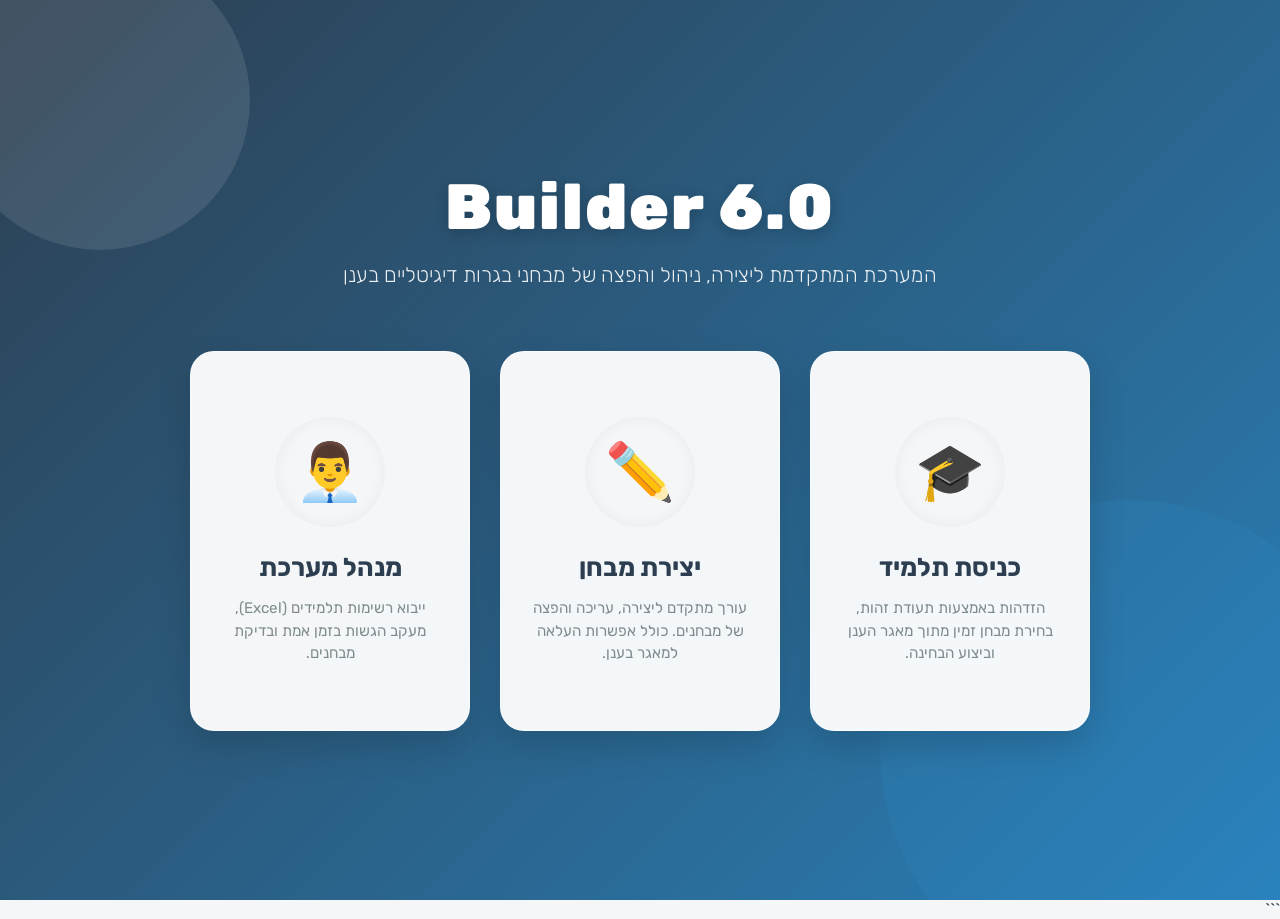
<file: index.html>
<!DOCTYPE html>
<html lang="he" dir="rtl">
<head>
    <meta charset="UTF-8">
    <meta name="viewport" content="width=device-width, initial-scale=1.0">
    <title>Builder 6.0 - כניסה</title>
    <link rel="preconnect" href="https://fonts.googleapis.com">
    <link rel="preconnect" href="https://fonts.gstatic.com" crossorigin>
    <link href="https://fonts.googleapis.com/css2?family=Rubik:wght@300;400;500;700;900&display=swap" rel="stylesheet">
    <link rel="stylesheet" href="style.css">
    <style>
        .welcome-wrapper {
            display: flex;
            flex-direction: column;
            align-items: center;
            justify-content: center;
            min-height: 100vh;
            background: linear-gradient(135deg, var(--primary) 0%, #2980b9 100%);
            position: relative;
            overflow: hidden;
            padding: 20px;
        }
        .circle { position: absolute; border-radius: 50%; opacity: 0.1; z-index: 0; pointer-events: none; }
        .circle-1 { width: 300px; height: 300px; background: white; top: -50px; left: -50px; }
        .circle-2 { width: 500px; height: 500px; background: var(--accent); bottom: -100px; right: -100px; }
        .header-content { text-align: center; color: white; z-index: 1; margin-bottom: 60px; animation: fadeInDown 0.8s ease-out; }
        .main-title { font-size: 4rem; font-weight: 900; margin: 0; letter-spacing: 2px; text-shadow: 0 4px 15px rgba(0,0,0,0.2); }
        .sub-title { font-size: 1.3rem; margin-top: 15px; opacity: 0.9; font-weight: 300; max-width: 600px; line-height: 1.5; }
        .cards-container { display: flex; gap: 30px; z-index: 1; animation: fadeInUp 0.8s ease-out 0.2s backwards; flex-wrap: wrap; justify-content: center; }
        
        /* כרטיסיות מוגדרות כ-div במקום כקישור רגיל כדי לתמוך בסיסמה */
        .welcome-card { background: rgba(255, 255, 255, 0.95); border: 1px solid rgba(255, 255, 255, 0.5); border-radius: 24px; width: 280px; height: 380px; display: flex; flex-direction: column; align-items: center; justify-content: center; transition: all 0.4s cubic-bezier(0.175, 0.885, 0.32, 1.275); cursor: pointer; text-decoration: none; color: var(--primary); padding: 30px; text-align: center; box-shadow: 0 15px 35px rgba(0,0,0,0.15); position: relative; overflow: hidden; }
        .welcome-card::before { content: ''; position: absolute; top: 0; left: 0; width: 100%; height: 100%; background: linear-gradient(to bottom, rgba(52, 152, 219, 0.1), transparent); opacity: 0; transition: opacity 0.3s; }
        .welcome-card:hover { transform: translateY(-15px) scale(1.02); box-shadow: 0 25px 50px rgba(0,0,0,0.25); border-color: var(--accent); }
        .welcome-card:hover::before { opacity: 1; }
        .card-icon-wrapper { background: #f4f6f8; width: 110px; height: 110px; border-radius: 50%; display: flex; align-items: center; justify-content: center; margin-bottom: 25px; transition: all 0.5s; box-shadow: inset 0 0 15px rgba(0,0,0,0.05); }
        .welcome-card:hover .card-icon-wrapper { background: var(--accent); color: white; transform: rotateY(180deg); }
        .card-icon { font-size: 3.5rem; transition: transform 0.5s; }
        .welcome-card:hover .card-icon { transform: rotateY(-180deg); }
        .card-title { font-size: 1.6rem; font-weight: 700; margin-bottom: 15px; color: var(--primary); }
        .card-desc { font-size: 0.95rem; color: #7f8c8d; line-height: 1.5; }
        @keyframes fadeInDown { from { opacity: 0; transform: translateY(-30px); } to { opacity: 1; transform: translateY(0); } }
        @keyframes fadeInUp { from { opacity: 0; transform: translateY(30px); } to { opacity: 1; transform: translateY(0); } }
        @media (max-width: 900px) { .cards-container { flex-direction: column; align-items: center; } .welcome-card { width: 85%; height: auto; } }
    </style>
</head>
<body>
    <div class="welcome-wrapper">
        <div class="circle circle-1"></div>
        <div class="circle circle-2"></div>
        <div class="header-content">
            <h1 class="main-title">Builder 6.0</h1>
            <div class="sub-title">המערכת המתקדמת ליצירה, ניהול והפצה של מבחני בגרות דיגיטליים בענן</div>
        </div>
        <div class="cards-container">
            
            <a href="student_login.html" class="welcome-card">
                <div class="card-icon-wrapper"><div class="card-icon">🎓</div></div>
                <div class="card-title">כניסת תלמיד</div>
                <div class="card-desc">הזדהות באמצעות תעודת זהות, בחירת מבחן זמין מתוך מאגר הענן וביצוע הבחינה.</div>
            </a>
            
            <div class="welcome-card" onclick="requirePassword(event, 'editor.html')">
                <div class="card-icon-wrapper"><div class="card-icon">✏️</div></div>
                <div class="card-title">יצירת מבחן</div>
                <div class="card-desc">עורך מתקדם ליצירה, עריכה והפצה של מבחנים. כולל אפשרות העלאה למאגר בענן.</div>
            </div>
            
            <div class="welcome-card" onclick="requirePassword(event, 'admin_dashboard.html')">
                <div class="card-icon-wrapper"><div class="card-icon">👨‍💼</div></div>
                <div class="card-title">מנהל מערכת</div>
                <div class="card-desc">ייבוא רשימות תלמידים (Excel), מעקב הגשות בזמן אמת ובדיקת מבחנים.</div>
            </div>

        </div>
    </div>

    <script>
        // פונקציית הגנה שחוסמת מעבר אוטומטי ובודקת סיסמה
        function requirePassword(e, targetPage) {
            // עוצר כל התנהגות דפדפן שיכולה לגרום לקפיצה לדף
            if(e) {
                e.preventDefault();
                e.stopPropagation();
            }

            const pass = prompt("🔒 אזור מוגן לצוות חינוכי בלבד.\nאנא הזן סיסמת גישה:");
            
            if (pass === "1234") {
                // רק אם הסיסמה נכונה, המערכת תעביר את המשתמש לנתיב שנבחר
                window.location.href = targetPage;
            } else if (pass !== null && pass !== "") { 
                alert("❌ סיסמה שגויה! הגישה נדחתה.");
            }
        }
    </script>
</body>
</html>

```
</file>
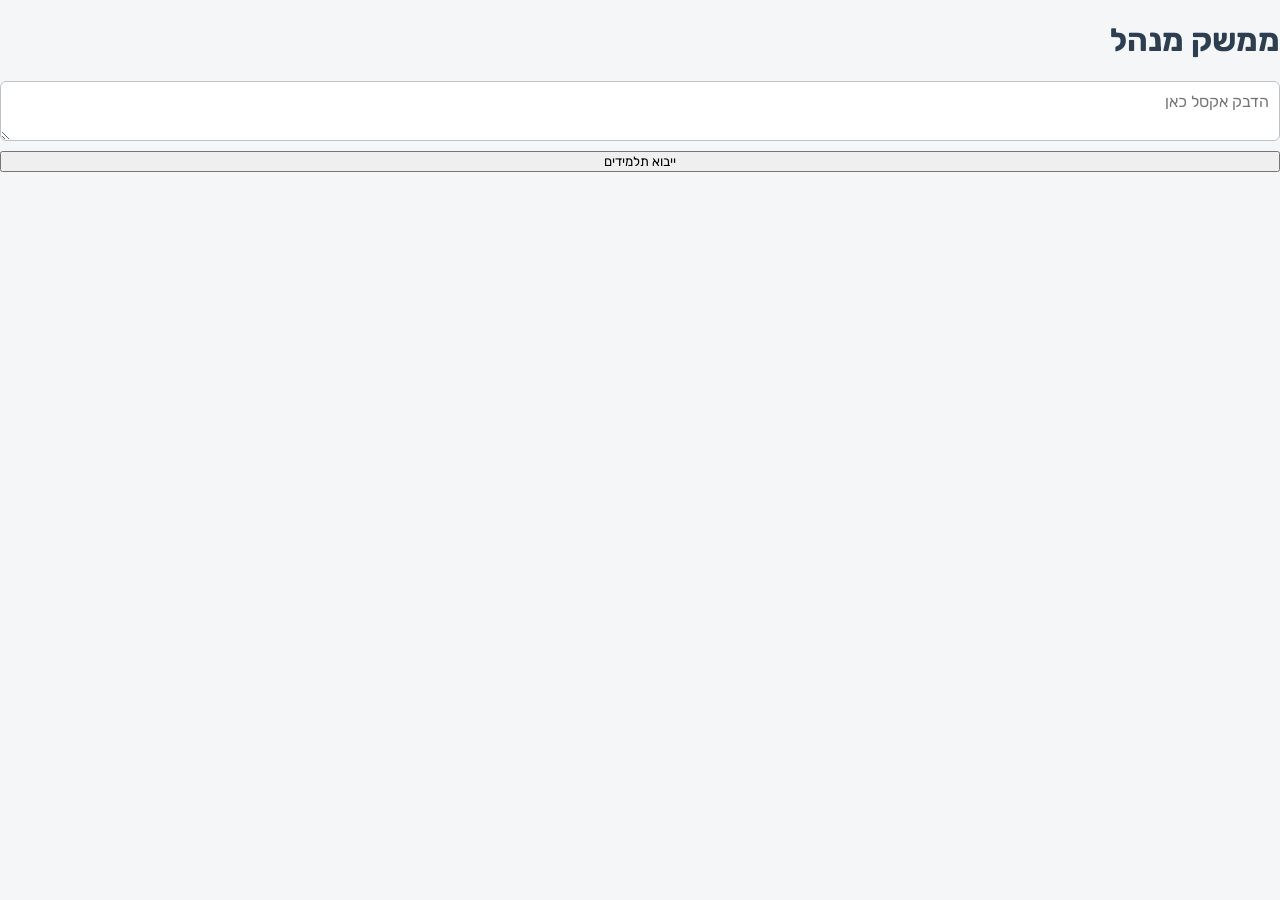
<file: admin.html>
<!DOCTYPE html>
<html lang="he" dir="rtl">
<head><meta charset="UTF-8"><title>ניהול מערכת</title><link rel="stylesheet" href="style.css"></head>
<body>
    <h1>ממשק מנהל</h1>
    <textarea id="excelPaste" placeholder="הדבק אקסל כאן"></textarea>
    <button onclick="importStudents()">ייבוא תלמידים</button>
</body>
</html>
</file>
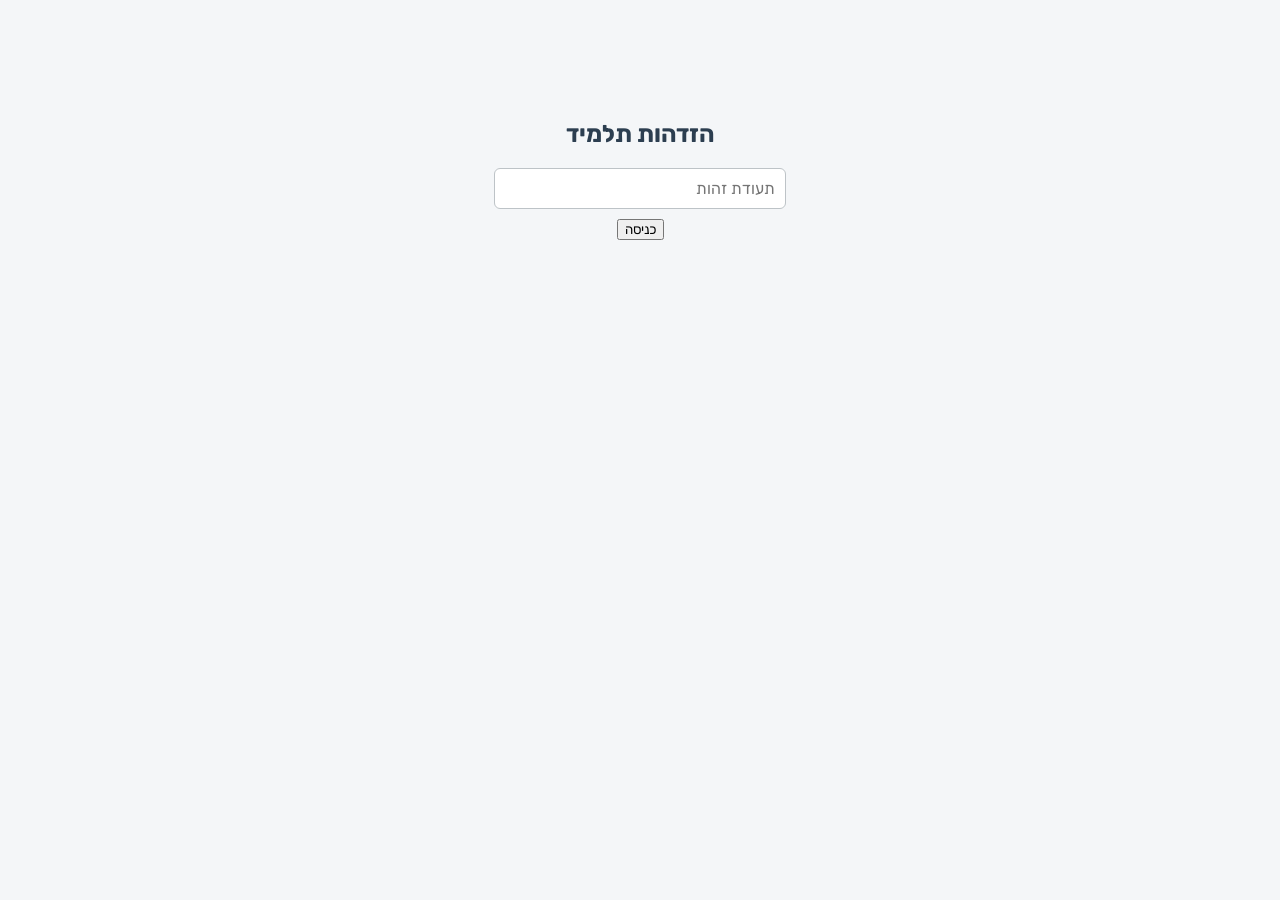
<file: student.html>
<!DOCTYPE html>
<html lang="he" dir="rtl">
<head><meta charset="UTF-8"><title>כניסת תלמיד</title><link rel="stylesheet" href="style.css"></head>
<body>
    <div style="max-width:400px; margin:100px auto; text-align:center;">
        <h2>הזדהות תלמיד</h2>
        <input type="text" id="studentID" placeholder="תעודת זהות">
        <button onclick="login()">כניסה</button>
    </div>
    <script type="module">
        import * as DB from './js/database.js';
        window.login = async () => { /* לוגיקת כניסה */ };
    </script>
</body>
</html>
</file>
<file: style.css>
@import url('https://fonts.googleapis.com/css2?family=Rubik:wght@300;400;500;700;900&display=swap');

/* ========================================== */
/* === 1. משתני עיצוב (Variables) === */
/* ========================================== */
:root {
    --primary: #2c3e50;
    --primary-dark: #1a252f;
    --sidebar-bg: #2c3e50;
    --sidebar-border: #1a252f;
    --accent: #3498db;
    --accent-hover: #2980b9;
    --accent-light: #ebf5fb;
    --bg-page: #f4f6f8;
    --success: #27ae60;
    --danger: #e74c3c;
    --border: #bdc3c7;
    --shadow: 0 4px 6px rgba(0,0,0,0.05);
    
    /* משתנים דינמיים למבחן */
    --exam-bg: #f4f6f8;
    --header-color: #2c3e50;
}

/* ========================================== */
/* === 2. הגדרות כלליות === */
/* ========================================== */
* { box-sizing: border-box; }

body { 
    margin: 0; 
    font-family: 'Rubik', sans-serif; 
    background-color: var(--bg-page); 
    color: var(--primary); 
    display: flex; 
    flex-direction: column; 
    min-height: 100vh; 
    overflow-x: hidden;
}

.main-app-header { 
    background-color: var(--accent); 
    color: white; 
    padding: 15px 20px; 
    text-align: center; 
    box-shadow: 0 2px 10px rgba(0,0,0,0.1); 
    flex-shrink: 0; 
    position: relative; 
    z-index: 100; 
    display: flex; 
    justify-content: center; 
    align-items: center; 
}
.main-app-header h1 { margin: 0; font-size: 1.5rem; font-weight: 700; }
.main-footer { background: var(--primary-dark); color: #7f8c8d; text-align: center; padding: 10px; font-size: 0.8rem; z-index: 100; position: relative; }

/* פקדים כלליים */
input[type="text"], input[type="number"], input[type="email"], input[type="password"], textarea, select { 
    width: 100%; padding: 10px; border: 1px solid var(--border); border-radius: 6px; font-family: inherit; font-size: 1rem; margin-bottom: 10px; transition: 0.2s;
}
input:focus, textarea:focus { outline: none; border-color: var(--accent); box-shadow: 0 0 0 2px rgba(52, 152, 219, 0.2); }
input[type="color"] { padding: 0; border: none; height: 40px; cursor: pointer; background: transparent; width: 100%; border-radius: 6px; }

label { display: block; font-size: 0.9rem; margin-bottom: 5px; color: inherit; font-weight: bold; }

/* כפתורים */
button { font-family: 'Rubik', sans-serif; cursor: pointer; transition: all 0.2s; }
.btn-download { width: 100%; background: var(--success); color: white; border: none; padding: 12px; border-radius: 8px; font-weight: bold; font-size: 1rem; margin-bottom: 10px; display: flex; align-items: center; justify-content: center; gap: 10px; box-shadow: 0 4px 6px rgba(0,0,0,0.1); }
.btn-download:hover { transform: translateY(-2px); filter: brightness(1.1); box-shadow: 0 6px 12px rgba(0,0,0,0.15); }
.btn-secondary-small { background: #95a5a6; color: white; padding: 6px 12px; border-radius: 4px; font-size: 0.85rem; border: none; display: inline-flex; align-items: center; gap: 5px; cursor: pointer; }
.btn-secondary-small:hover { background: #7f8c8d; }
.btn-add-big { width: 100%; padding: 20px; background: white; border: 2px dashed #bdc3c7; color: #7f8c8d; font-size: 1.2rem; border-radius: 12px; display: flex; align-items: center; justify-content: center; gap: 10px; transition: all 0.2s; font-weight: bold; }
.btn-add-big:hover { border-color: var(--accent); color: var(--accent); background: var(--accent-light); }


/* ========================================== */
/* === 3. פריסת עורך המבחנים (Editor) === */
/* ========================================== */
.container { display: flex; flex: 1; overflow: hidden; height: calc(100vh - 60px); }
.col-panel { display: flex; flex-direction: column; position: relative; overflow: hidden; }
.scroll-content { flex: 1; overflow-y: auto; overflow-x: hidden; padding: 20px; }
.col-right { width: 300px; min-width: 250px; background-color: var(--sidebar-bg); border-left: 1px solid var(--sidebar-border); color: #ecf0f1; }
.col-left { width: 250px; min-width: 200px; background-color: var(--primary-dark); color: white; }
.col-middle { flex: 1; background-color: var(--exam-bg); z-index: 10; padding: 30px; overflow-y: auto; position: relative; transition: background-color 0.3s; }

.col-right label, .col-left label { color: #bdc3c7; }
.col-right input, .col-right textarea, .col-right select { background: #34495e; border-color: #46637f; color: white; }
.col-right input:focus { border-color: var(--accent); }

/* ידיות גרירה (Resizers) */
.resizer { position: absolute; top: 0; bottom: 0; width: 10px; cursor: col-resize; z-index: 100; background: transparent; transition: background 0.2s; }
.resizer-right-col { left: -5px; } 
.resizer-left-col { right: 0; }
.resizer:hover, .resizer.resizing { background: rgba(0,0,0,0.2); }

/* קטגוריות מתקפלות בעורך (Details) */
.editor-category { background: rgba(0,0,0,0.1); border-radius: 8px; margin-bottom: 15px; overflow: hidden; }
.editor-category summary { padding: 12px 15px; font-weight: bold; cursor: pointer; user-select: none; background: rgba(0,0,0,0.1); color: white; }
.editor-category summary:hover { background: rgba(0,0,0,0.2); }
.editor-category .form-group { padding: 15px; margin-bottom: 0; border-top: 1px solid rgba(255,255,255,0.05); }

/* קופסת סטטיסטיקה */
.stats-box { background: rgba(0,0,0,0.2); padding: 15px; border-radius: 8px; margin-top: 20px; }
.stats-box h3 { margin: 0 0 15px 0; font-size: 1.1rem; border-bottom: 1px solid rgba(255,255,255,0.1); padding-bottom: 10px; }
.stat-row { display: flex; justify-content: space-between; margin-bottom: 8px; font-size: 0.9rem; color: #bdc3c7; }
.total-row { border-top: 1px solid rgba(255,255,255,0.2); padding-top: 10px; margin-top: 10px; font-weight: bold; font-size: 1.1rem; color: white; display: flex; justify-content: space-between; }

/* סרגל עיצוב צף (Sticky Toolbar) */
.sticky-toolbar { position: sticky; top: 0; background: rgba(255, 255, 255, 0.95); backdrop-filter: blur(5px); padding: 10px 15px; border-radius: 8px; box-shadow: 0 4px 15px rgba(0,0,0,0.05); z-index: 900; margin-bottom: 25px; display: flex; gap: 8px; align-items: center; border: 1px solid #eee; }
.sticky-toolbar button { background: #f8f9fa; border: 1px solid #e0e0e0; color: #2c3e50; padding: 8px 15px; border-radius: 6px; font-size: 1rem; display: flex; align-items: center; gap: 5px; margin-bottom: 0; }
.sticky-toolbar button:hover { background: #ebf5fb; color: var(--accent); border-color: var(--accent); transform: translateY(-1px); }
.toolbar-label { font-size: 0.9rem; font-weight: bold; color: #7f8c8d; margin-left: 10px; }
.separator { width: 1px; height: 24px; background: #e0e0e0; margin: 0 10px; }

/* הדר המבחן (Preview) */
#previewHeader { display: flex; flex-direction: column; align-items: center; text-align: center; margin-bottom: 30px; border-bottom: 2px solid rgba(0,0,0,0.05); padding-bottom: 20px; }
#previewLogo { max-height: 120px; max-width: 100%; margin-bottom: 15px; border-radius: 8px; }
#previewExamTitle { font-size: 2.5rem; color: var(--header-color); margin: 0 0 15px 0; }
#studentNameInput { width: 100%; max-width: 400px; text-align: center; background: #fff; border: 1px solid #ddd; }

/* טקסטים ועריכת הוראות */
.editor-section { margin-bottom: 25px; }
.section-label { font-size: 0.9rem; font-weight: bold; color: #7f8c8d; text-transform: uppercase; margin-bottom: 8px; }
.editable-textarea { width: 100%; border: 1px dashed #bdc3c7; background: white; padding: 15px; font-size: 1rem; color: #2c3e50; border-radius: 8px; resize: vertical; min-height: 80px; transition: 0.2s; }
.instructions-editor { background: #fffde7; border-color: #f1c40f; }
.part-instructions-editor { background: #e8f6f3; border-color: #1abc9c; margin-bottom: 20px; }

/* טאבים של פרקים (Parts Manager) */
.parts-manager { display: flex; align-items: center; gap: 10px; margin-bottom: 20px; border-bottom: 2px solid #ddd; padding-bottom: 10px; }
.tabs { display: flex; gap: 5px; flex-wrap: wrap; flex: 1; }
.tab { padding: 10px 20px; background: #bdc3c7; color: white; border-radius: 12px 12px 0 0; cursor: pointer; font-weight: bold; transition: 0.2s; user-select: none; }
.tab.active { background: var(--accent); transform: scale(1.05); transform-origin: bottom; }
.tab:hover:not(.active) { background: #95a5a6; }
.btn-icon-add { background: var(--success); color: white; width: 35px; height: 35px; border-radius: 50%; border: none; display: flex; align-items: center; justify-content: center; box-shadow: 0 2px 5px rgba(0,0,0,0.2); font-size: 1rem; }

/* כותרת הפרק הנוכחי */
.part-header-editor { display: flex; align-items: center; gap: 15px; background: white; padding: 15px; border-radius: 10px; box-shadow: var(--shadow); margin-bottom: 20px; }
.part-name-input { font-size: 1.5rem; font-weight: bold; border: none; border-bottom: 2px dashed #ddd; padding: 5px; color: var(--header-color); width: auto; min-width: 250px; background: transparent; margin-bottom: 0; }
.part-name-input:focus { border-bottom-color: var(--accent); }
.btn-delete-part { background: #ffebee; color: var(--danger); border: none; padding: 8px 15px; border-radius: 6px; font-weight: bold; display: flex; align-items: center; gap: 5px; cursor: pointer; }
.btn-delete-part:hover { background: #ffcdd2; }

/* ========================================== */
/* === 4. עיצוב שאלות (Question Cards) === */
/* ========================================== */
.question-card { background: white; border-radius: 12px; padding: 25px; margin-bottom: 25px; box-shadow: 0 4px 15px rgba(0,0,0,0.05); border: 1px solid #eee; border-right: 5px solid #bdc3c7; transition: 0.3s; position: relative; }
.question-card:focus-within { border-color: var(--accent); border-right-color: var(--accent); box-shadow: 0 8px 25px rgba(52, 152, 219, 0.15); }

.card-toolbar { display: flex; justify-content: space-between; align-items: center; margin-bottom: 15px; border-bottom: 1px solid #eee; padding-bottom: 10px; }
.q-number-badge { font-weight: 900; color: #7f8c8d; font-size: 1.2rem; background: #f4f6f8; padding: 5px 15px; border-radius: 20px; }
.card-actions-top button { background: transparent; border: none; color: #95a5a6; font-size: 1.2rem; margin-right: 10px; cursor: pointer; transition: 0.2s; padding: 0; }
.card-actions-top button:hover { color: var(--danger); transform: scale(1.1); }

.q-main-input { width: 100%; min-height: 100px; border: 1px solid transparent; font-size: 1.1rem; background: #fdfdfd; padding: 10px; border-radius: 8px; margin-bottom: 15px; resize: vertical; }
.q-main-input:focus { border-color: var(--accent); background: white; box-shadow: inset 0 2px 5px rgba(0,0,0,0.02); }

/* מדיה בתוך שאלות */
.media-section { background: #f8f9fa; padding: 15px; border-radius: 8px; margin-bottom: 15px; border: 1px solid #eee; }
.media-inputs { display: flex; gap: 15px; }
.media-inputs input { margin-bottom: 0; }
.media-preview { margin-top: 15px; text-align: center; }
.media-preview img { max-height: 200px; border-radius: 8px; box-shadow: var(--shadow); }

/* תתי שאלות (Sub Questions) */
.sub-qs-container { margin-top: 20px; padding-right: 20px; border-right: 3px solid #eee; }
.sub-q-item { background: #fff; margin-bottom: 15px; padding: 15px; border: 1px solid #eee; border-radius: 8px; box-shadow: 0 2px 5px rgba(0,0,0,0.02); }
.sub-q-header { display: flex; justify-content: space-between; align-items: center; margin-bottom: 10px; font-weight: bold; color: var(--accent); }
.sub-q-input { border: 1px dashed #ddd; min-height: 60px; font-size: 1rem; background: #fafafa; margin-bottom: 10px; }
.sub-q-media-inputs { display: flex; gap: 10px; background: #fdfdfd; padding: 10px; border-radius: 6px; border: 1px solid #eee; margin-bottom: 10px; }
.sub-q-media-inputs input { margin-bottom: 0; }

.points-input-group { display: flex; align-items: center; gap: 10px; background: #f4f6f8; padding: 5px 15px; border-radius: 20px; }
.points-input { width: 70px !important; text-align: center; font-weight: bold; padding: 5px; margin: 0; border: 1px solid #ccc; border-radius: 4px; }

.model-answer-area textarea { background: #fffdf5; border: 1px solid #ffeeba; font-size: 0.95rem; color: #856404; min-height: 80px; margin-top: 15px; }
.btn-add-sub-inline { background: white; border: 1px dashed var(--accent); color: var(--accent); padding: 8px 15px; border-radius: 6px; display: inline-flex; align-items: center; gap: 5px; font-weight: bold; margin-top: 10px; }
.btn-add-sub-inline:hover { background: var(--accent-light); }
.card-footer { display: flex; align-items: center; justify-content: space-between; margin-top: 20px; padding-top: 15px; border-top: 1px solid #eee; }

/* ========================================== */
/* === 5. ממשק ניהול ומנהל (Admin Layout) === */
/* ========================================== */
.admin-layout { display: flex; flex-direction: row; gap: 20px; padding: 20px; flex: 1; height: calc(100vh - 60px); }
.admin-layout > .panel:first-child { width: 350px; flex-shrink: 0; }
.admin-layout > .panel:last-child { flex: 1; }

.panel { background: white; border-radius: 12px; display: flex; flex-direction: column; box-shadow: var(--shadow); border: 1px solid #eee; overflow: hidden; }
.panel-header { background: #fafafa; padding: 15px 20px; border-bottom: 1px solid #eee; font-weight: bold; font-size: 1.1rem; color: var(--primary); display: flex; justify-content: space-between; align-items: center; }
.panel-body { padding: 20px; overflow-y: auto; flex: 1; }

.file-drop-area { border: 2px dashed #bdc3c7; border-radius: 8px; padding: 30px; text-align: center; background: #fcfcfc; transition: all 0.2s; margin-bottom: 15px; }
.file-drop-area:hover { border-color: var(--accent); background: var(--accent-light); }

table { width: 100%; border-collapse: collapse; background: white; }
th { background: #f8f9fa; padding: 15px 12px; text-align: right; border-bottom: 2px solid #ddd; color: #7f8c8d; font-size: 0.95rem; }
td { padding: 15px 12px; border-bottom: 1px solid #eee; font-size: 0.95rem; color: #2c3e50; }
tr:hover td { background: #fdfdfd; }

.status-badge { display: inline-block; padding: 6px 12px; border-radius: 20px; font-size: 0.85rem; font-weight: bold; }
.status-submitted { background: #e8f6f3; color: #16a085; }
.status-progress { background: #fef9e7; color: #f39c12; }

.btn-check { background: var(--accent); color: white; border: none; padding: 8px 15px; border-radius: 6px; cursor: pointer; font-size: 0.9rem; font-weight: bold; transition: background 0.2s; }
.btn-check:hover { background: var(--accent-hover); box-shadow: 0 2px 5px rgba(52,152,219,0.3); }

/* ========================================== */
/* === 6. ממשק תלמיד (Student Login) === */
/* ========================================== */
.login-container { flex: 1; display: flex; align-items: center; justify-content: center; padding: 20px; background: #f4f6f8; }
.login-card { background: white; padding: 40px; border-radius: 20px; box-shadow: 0 10px 30px rgba(0,0,0,0.05); width: 100%; max-width: 450px; text-align: center; border: 1px solid #eee; }
.id-input { width: 100%; padding: 15px; font-size: 1.2rem; border: 2px solid #eee; border-radius: 8px; margin-bottom: 20px; text-align: center; transition: 0.2s; }
.id-input:focus { border-color: var(--accent); box-shadow: 0 0 0 3px rgba(52, 152, 219, 0.1); }
.exam-item { background: white; border: 1px solid #eee; padding: 20px; margin-top: 15px; border-radius: 12px; cursor: pointer; text-align: right; transition: all 0.2s; box-shadow: 0 2px 5px rgba(0,0,0,0.02); }
.exam-item:hover { border-color: var(--accent); background: #fcfcfc; box-shadow: 0 5px 15px rgba(52,152,219,0.1); transform: translateY(-3px); }
.exam-title { font-weight: 900; font-size: 1.2rem; color: var(--primary); margin-bottom: 8px; }
.exam-date { font-size: 0.9rem; color: #7f8c8d; }

/* ========================================== */
/* === 7. התראות ושונות (Toasts & Scrollbar) === */
/* ========================================== */
.toast-container { position: fixed; bottom: 20px; left: 20px; z-index: 9999; display: flex; flex-direction: column; gap: 10px; }
.toast { background: white; border-right: 5px solid var(--accent); padding: 15px 25px; border-radius: 8px; box-shadow: 0 5px 15px rgba(0,0,0,0.2); font-weight: bold; transform: translateX(-150%); transition: transform 0.3s cubic-bezier(0.175, 0.885, 0.32, 1.275); }
.toast.visible { transform: translateX(0); }
.toast.success { border-right-color: var(--success); }
.toast.error { border-right-color: var(--danger); }
.toast.info { border-right-color: var(--accent); }

.file-info { font-size: 0.85rem; color: #bdc3c7; line-height: 1.5; margin-bottom: 15px; text-align: right; background: rgba(0,0,0,0.2); padding: 10px; border-radius: 6px; }

/* סרגל גלילה אחיד */
::-webkit-scrollbar { width: 8px; height: 8px; }
::-webkit-scrollbar-track { background: #f1f1f1; border-radius: 4px; }
::-webkit-scrollbar-thumb { background: #bdc3c7; border-radius: 4px; }
::-webkit-scrollbar-thumb:hover { background: #95a5a6; }
.col-right::-webkit-scrollbar-track, .col-left::-webkit-scrollbar-track { background: rgba(0,0,0,0.1); }
.col-right::-webkit-scrollbar-thumb, .col-left::-webkit-scrollbar-thumb { background: rgba(255,255,255,0.2); }
.col-right::-webkit-scrollbar-thumb:hover, .col-left::-webkit-scrollbar-thumb:hover { background: rgba(255,255,255,0.3); }
</file>
